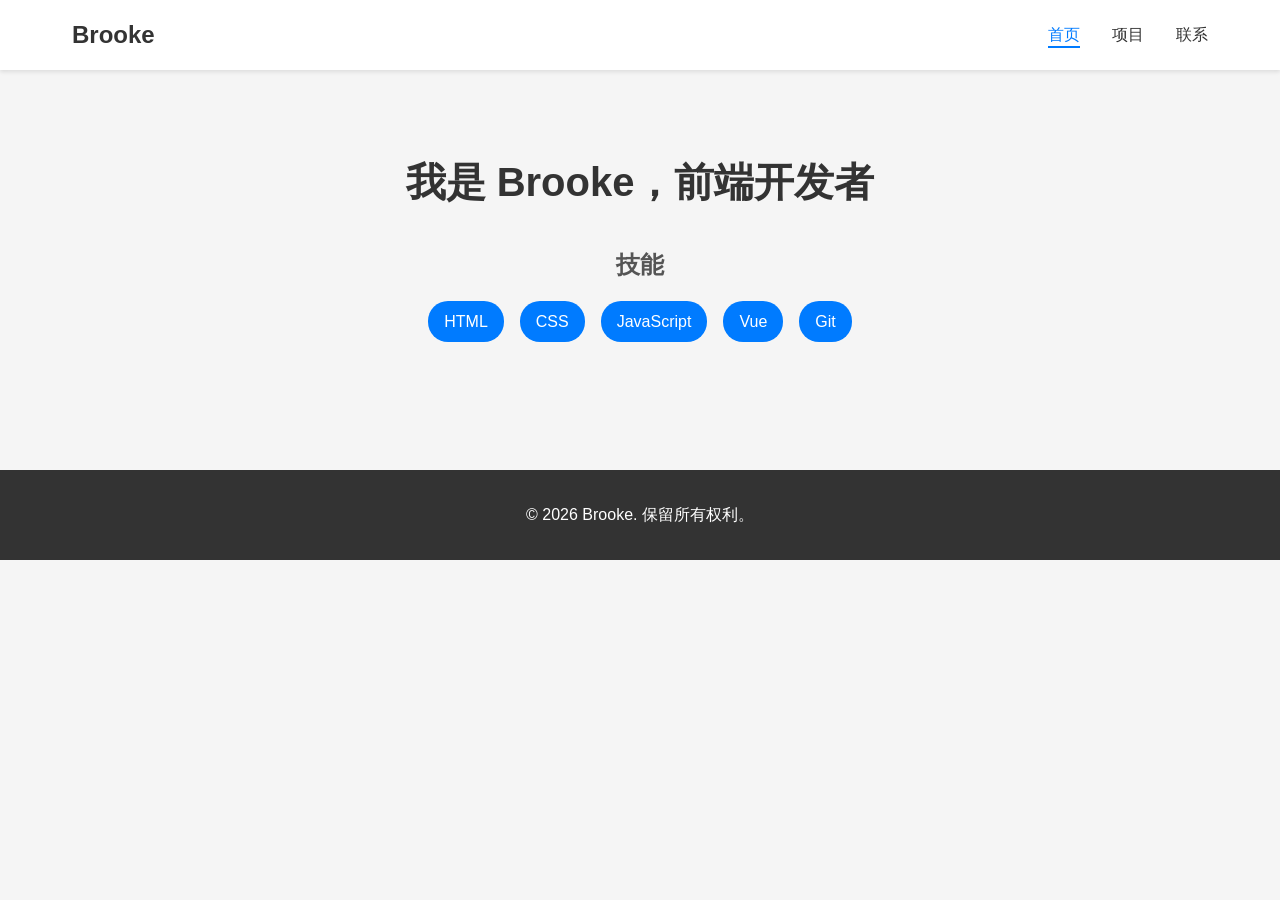
<file: index.html>
<!DOCTYPE html>
<html lang="zh-CN">
<head>
    <meta charset="UTF-8">
    <meta name="viewport" content="width=device-width, initial-scale=1.0">
    <title>Brooke - 前端开发者</title>
    <link rel="stylesheet" href="style.css">
</head>
<body>
    <header>
        <nav class="navbar">
            <div class="nav-container">
                <a href="index.html" class="nav-logo">Brooke</a>
                <ul class="nav-menu">
                    <li><a href="index.html" class="nav-link active">首页</a></li>
                    <li><a href="projects.html" class="nav-link">项目</a></li>
                    <li><a href="contact.html" class="nav-link">联系</a></li>
                </ul>
            </div>
        </nav>
    </header>

    <main class="container">
        <section class="hero">
            <h1>我是 Brooke，前端开发者</h1>
            
            <h2>技能</h2>
            <ul class="skills-list">
                <li>HTML</li>
                <li>CSS</li>
                <li>JavaScript</li>
                <li>Vue</li>
                <li>Git</li>
            </ul>
        </section>
    </main>

    <footer>
        <p>&copy; 2026 Brooke. 保留所有权利。</p>
    </footer>
</body>
</html>
</file>
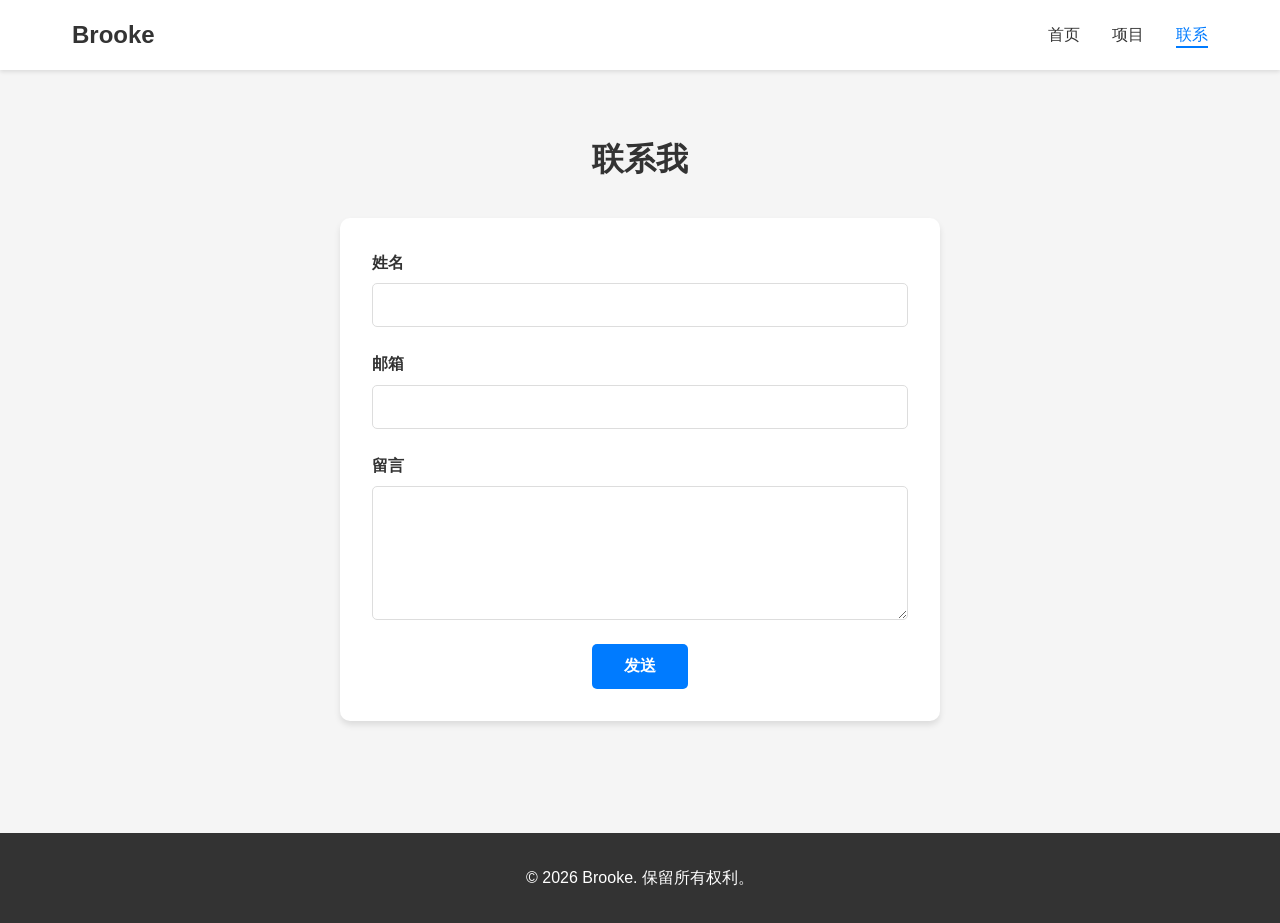
<file: contact.html>
<!DOCTYPE html>
<html lang="zh-CN">
<head>
    <meta charset="UTF-8">
    <meta name="viewport" content="width=device-width, initial-scale=1.0">
    <title>联系 - Brooke</title>
    <link rel="stylesheet" href="style.css">
</head>
<body>
    <header>
        <nav class="navbar">
            <div class="nav-container">
                <a href="index.html" class="nav-logo">Brooke</a>
                <ul class="nav-menu">
                    <li><a href="index.html" class="nav-link">首页</a></li>
                    <li><a href="projects.html" class="nav-link">项目</a></li>
                    <li><a href="contact.html" class="nav-link active">联系</a></li>
                </ul>
            </div>
        </nav>
    </header>

    <main class="container">
        <section class="contact">
            <h1>联系我</h1>
            
            <form class="contact-form" onclick="handleSubmit(event)">
                <div class="form-group">
                    <label for="name">姓名</label>
                    <input type="text" id="name" name="name" required>
                </div>

                <div class="form-group">
                    <label for="email">邮箱</label>
                    <input type="email" id="email" name="email" required>
                </div>

                <div class="form-group">
                    <label for="message">留言</label>
                    <textarea id="message" name="message" rows="6" required></textarea>
                </div>

                <button type="submit" class="submit-btn">发送</button>
            </form>
        </section>
    </main>

    <footer>
        <p>&copy; 2026 Brooke. 保留所有权利。</p>
    </footer>

    <script>
        function handleSubmit(event) {
            event.preventDefault();
            alert('感谢您的留言！我会尽快回复您。');
            event.target.reset();
        }
    </script>
</body>
</html>
</file>
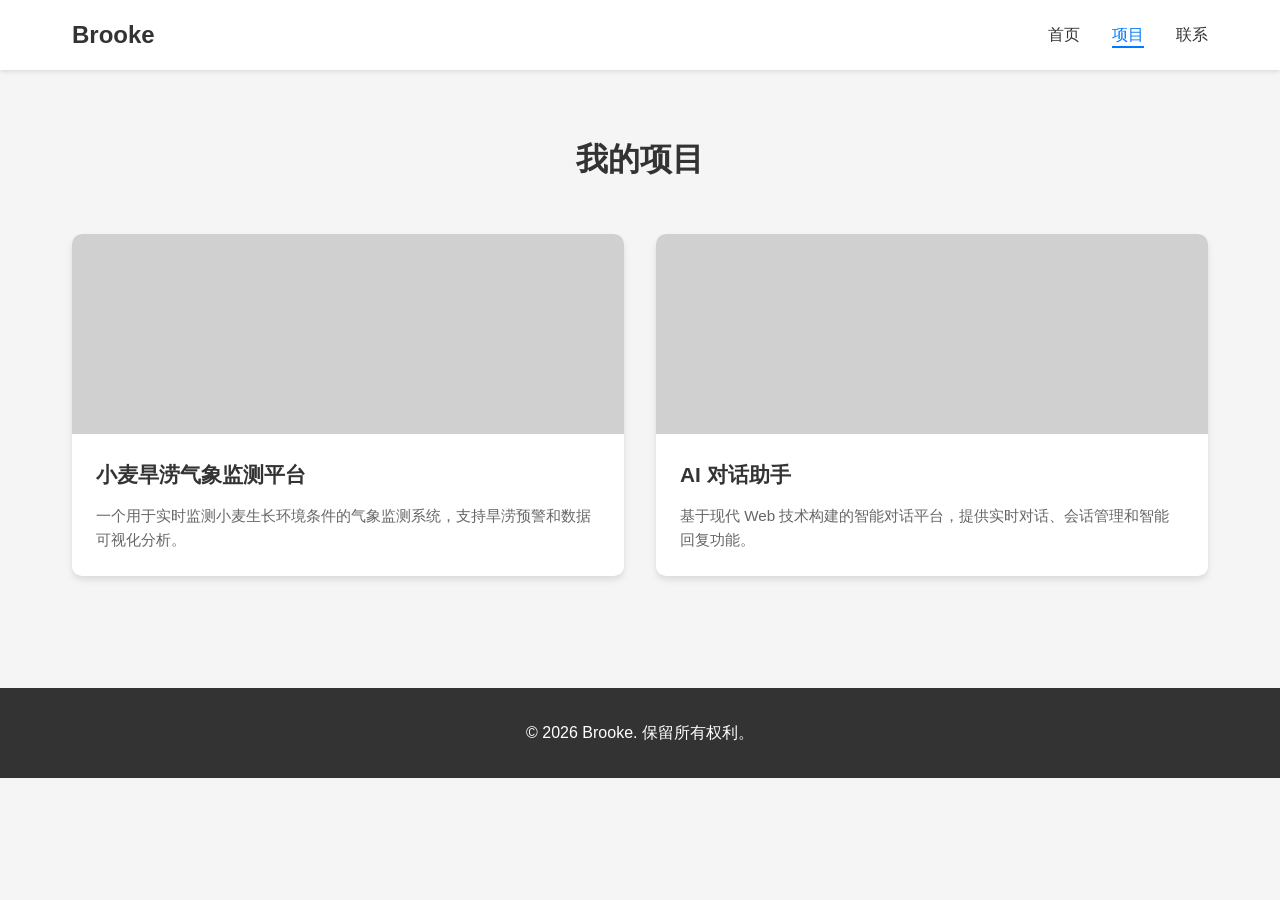
<file: projects.html>
<!DOCTYPE html>
<html lang="zh-CN">
<head>
    <meta charset="UTF-8">
    <meta name="viewport" content="width=device-width, initial-scale=1.0">
    <title>项目 - Brooke</title>
    <link rel="stylesheet" href="style.css">
</head>
<body>
    <header>
        <nav class="navbar">
            <div class="nav-container">
                <a href="index.html" class="nav-logo">Brooke</a>
                <ul class="nav-menu">
                    <li><a href="index.html" class="nav-link">首页</a></li>
                    <li><a href="projects.html" class="nav-link active">项目</a></li>
                    <li><a href="contact.html" class="nav-link">联系</a></li>
                </ul>
            </div>
        </nav>
    </header>

    <main class="container">
        <section class="projects">
            <h1>我的项目</h1>
            
            <div class="projects-grid">
                <div class="project-card">
                    <div class="project-image"></div>
                    <div class="project-content">
                        <h3>小麦旱涝气象监测平台</h3>
                        <p>一个用于实时监测小麦生长环境条件的气象监测系统，支持旱涝预警和数据可视化分析。</p>
                    </div>
                </div>

                <div class="project-card">
                    <div class="project-image"></div>
                    <div class="project-content">
                        <h3>AI 对话助手</h3>
                        <p>基于现代 Web 技术构建的智能对话平台，提供实时对话、会话管理和智能回复功能。</p>
                    </div>
                </div>
            </div>
        </section>
    </main>

    <footer>
        <p>&copy; 2026 Brooke. 保留所有权利。</p>
    </footer>
</body>
</html>
</file>
<file: style.css>
/* 全局样式 */
* {
    margin: 0;
    padding: 0;
    box-sizing: border-box;
}

body {
    font-family: 'Segoe UI', Tahoma, Geneva, Verdana, sans-serif;
    background-color: #f5f5f5;
    color: #333;
    line-height: 1.6;
}

/* 导航栏 */
header {
    background-color: #fff;
    box-shadow: 0 2px 4px rgba(0, 0, 0, 0.1);
    position: sticky;
    top: 0;
    z-index: 100;
}

.navbar {
    padding: 0;
}

.nav-container {
    max-width: 1200px;
    margin: 0 auto;
    display: flex;
    justify-content: space-between;
    align-items: center;
    padding: 1rem 2rem;
}

.nav-logo {
    font-size: 1.5rem;
    font-weight: bold;
    color: #333;
    text-decoration: none;
    transition: color 0.3s ease;
}

.nav-logo:hover {
    color: #007bff;
}

.nav-menu {
    display: flex;
    list-style: none;
    gap: 2rem;
}

.nav-link {
    text-decoration: none;
    color: #333;
    font-weight: 500;
    transition: color 0.3s ease;
    position: relative;
}

.nav-link:hover,
.nav-link.active {
    color: #007bff;
}

.nav-link.active::after {
    content: '';
    position: absolute;
    bottom: -5px;
    left: 0;
    width: 100%;
    height: 2px;
    background-color: #007bff;
}

/* 容器 */
.container {
    max-width: 1200px;
    margin: 0 auto;
    padding: 2rem;
}

/* 首页 */
.hero {
    text-align: center;
    padding: 3rem 0;
}

.hero h1 {
    font-size: 2.5rem;
    margin-bottom: 2rem;
    color: #333;
}

.hero h2 {
    font-size: 1.5rem;
    margin: 2rem 0 1rem;
    color: #555;
}

.skills-list {
    list-style: none;
    display: flex;
    justify-content: center;
    flex-wrap: wrap;
    gap: 1rem;
}

.skills-list li {
    background-color: #007bff;
    color: white;
    padding: 0.5rem 1rem;
    border-radius: 20px;
    font-weight: 500;
}

/* 项目页 */
.projects {
    padding: 2rem 0;
}

.projects h1 {
    text-align: center;
    font-size: 2rem;
    margin-bottom: 3rem;
    color: #333;
}

.projects-grid {
    display: grid;
    grid-template-columns: 1fr 1fr;
    gap: 2rem;
}

.project-card {
    background-color: white;
    border-radius: 10px;
    overflow: hidden;
    box-shadow: 0 4px 6px rgba(0, 0, 0, 0.1);
    transition: transform 0.3s ease, box-shadow 0.3s ease;
}

.project-card:hover {
    transform: translateY(-5px);
    box-shadow: 0 8px 12px rgba(0, 0, 0, 0.15);
}

.project-image {
    width: 100%;
    height: 200px;
    background-color: #d0d0d0;
}

.project-content {
    padding: 1.5rem;
}

.project-card h3 {
    font-size: 1.3rem;
    margin-bottom: 0.8rem;
    color: #333;
}

.project-card p {
    color: #666;
    font-size: 0.95rem;
}

/* 联系页 */
.contact {
    max-width: 600px;
    margin: 0 auto;
    padding: 2rem 0;
}

.contact h1 {
    text-align: center;
    font-size: 2rem;
    margin-bottom: 2rem;
    color: #333;
}

.contact-form {
    background-color: white;
    padding: 2rem;
    border-radius: 10px;
    box-shadow: 0 4px 6px rgba(0, 0, 0, 0.1);
    display: flex;
    flex-direction: column;
    gap: 1.5rem;
}

.form-group {
    display: flex;
    flex-direction: column;
}

.form-group label {
    margin-bottom: 0.5rem;
    font-weight: 600;
    color: #333;
}

.form-group input,
.form-group textarea {
    padding: 0.75rem;
    border: 1px solid #ddd;
    border-radius: 5px;
    font-size: 1rem;
    font-family: inherit;
    transition: border-color 0.3s ease;
}

.form-group input:focus,
.form-group textarea:focus {
    outline: none;
    border-color: #007bff;
    box-shadow: 0 0 0 3px rgba(0, 123, 255, 0.1);
}

.submit-btn {
    padding: 0.75rem 2rem;
    background-color: #007bff;
    color: white;
    border: none;
    border-radius: 5px;
    font-size: 1rem;
    font-weight: 600;
    cursor: pointer;
    transition: background-color 0.3s ease;
    align-self: center;
}

.submit-btn:hover {
    background-color: #0056b3;
}

/* 页脚 */
footer {
    background-color: #333;
    color: white;
    text-align: center;
    padding: 2rem;
    margin-top: 3rem;
}

/* 响应式设计 - 手机屏幕 */
@media (max-width: 600px) {
    .nav-container {
        padding: 1rem;
        flex-direction: column;
        gap: 1rem;
    }

    .nav-menu {
        gap: 1rem;
    }

    .container {
        padding: 1rem;
    }

    .hero h1 {
        font-size: 1.8rem;
    }

    .hero h2 {
        font-size: 1.2rem;
    }

    .projects-grid {
        grid-template-columns: 1fr;
        gap: 1.5rem;
    }

    .projects h1 {
        font-size: 1.5rem;
        margin-bottom: 2rem;
    }

    .contact {
        padding: 1rem 0;
    }

    .contact-form {
        padding: 1.5rem;
    }

    .contact h1 {
        font-size: 1.5rem;
    }

    .skills-list {
        gap: 0.8rem;
    }

    .skills-list li {
        padding: 0.4rem 0.8rem;
        font-size: 0.9rem;
    }
}

/* 超小屏幕 */
@media (max-width: 400px) {
    .hero h1 {
        font-size: 1.5rem;
    }

    .nav-logo {
        font-size: 1.2rem;
    }

    .nav-menu {
        flex-direction: column;
        gap: 0.8rem;
        font-size: 0.9rem;
    }
}
</file>
